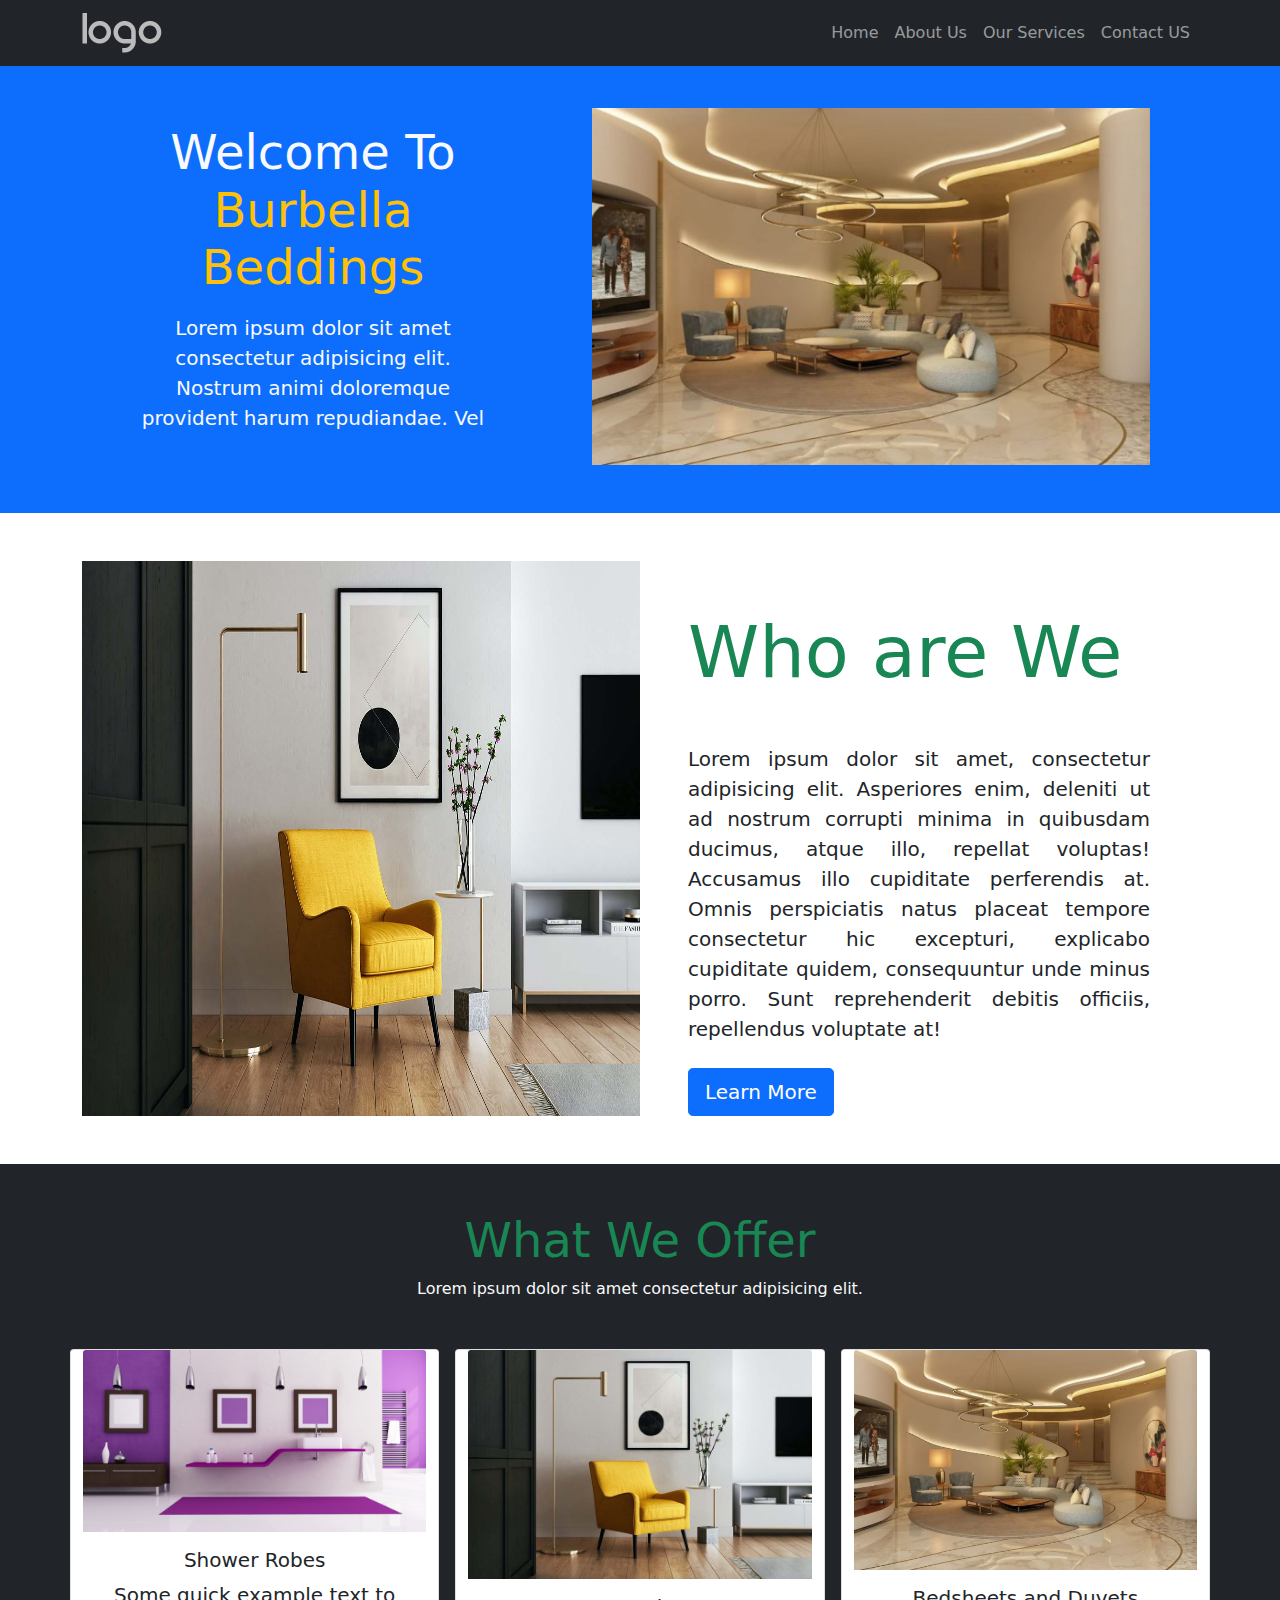
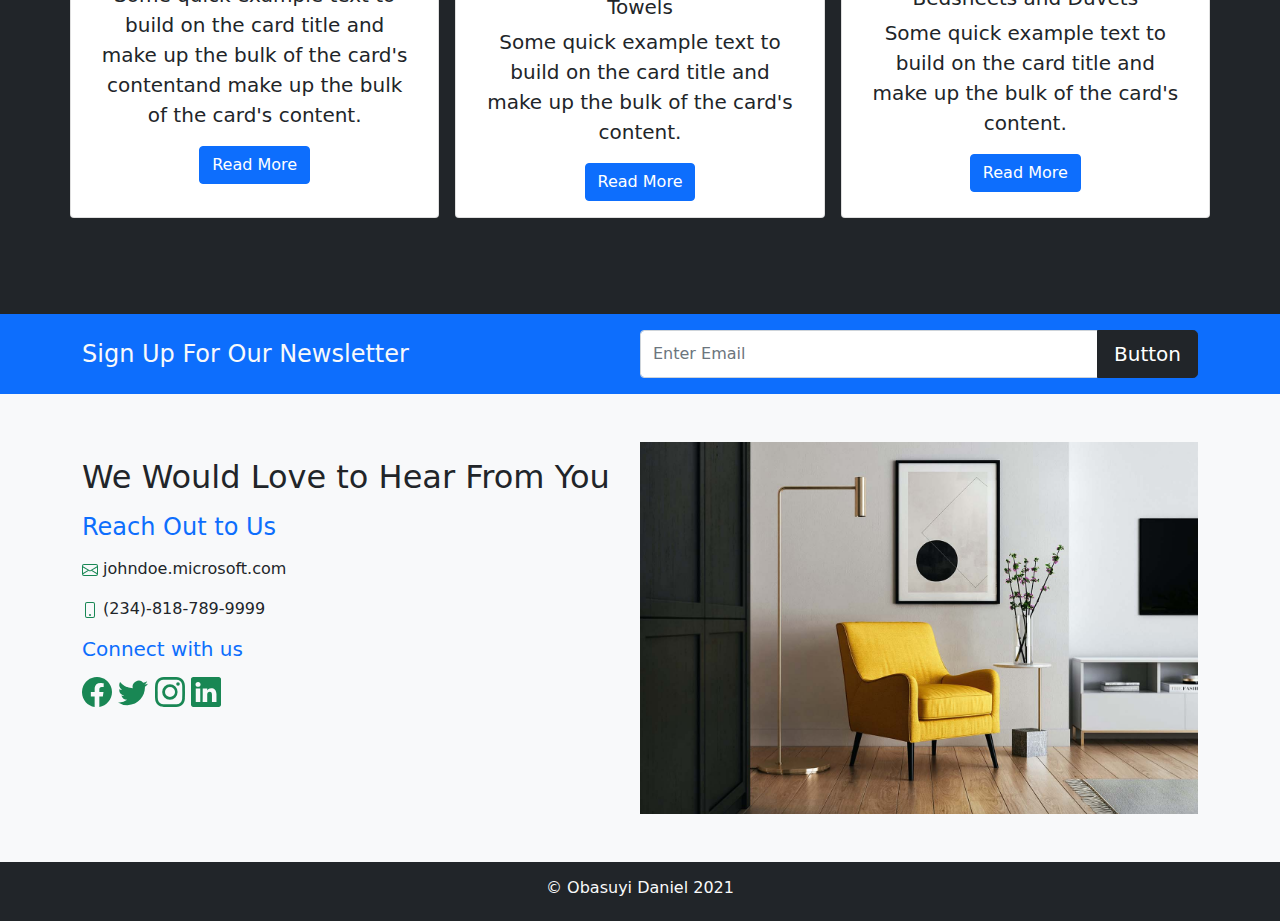
<file: index.html>
<!DOCTYPE html>
<html lang="en">
<head>
    <meta charset="UTF-8">
    <meta http-equiv="X-UA-Compatible" content="IE=edge">
    <meta name="viewport" content="width=device-width, initial-scale=1.0">
    <link rel="stylesheet" href="./css/bootstrap.min.css">
    <link rel="stylesheet" href="./css/main.css">
    <title>Burbella | Home</title>
</head>
<body>
    <header>
        <nav class="navbar navbar-expand-lg bg-dark navbar-dark fixed-top">
            <div class="container">
                <a href="#">
                    <img src="./Images/default-logo.png" alt="" class="navbar-brand img-fluid ">
                </a>
                <button class="navbar-toggler" type="button" data-bs-toggle="collapse" data-bs-target="#navmenu">
                    <span class="navbar-toggler-icon"></span>
                </button>

                <div class="collapse navbar-collapse" id="navmenu">
                    <ul class="navbar-nav ms-auto">
                        <li class="nav-item">
                            <a href="index.html" class="nav-link"> Home</a>
                        </li>
                        <li class="nav-item">
                            <a href="about_us.html" class="nav-link"> About Us</a>
                        </li>
                        <li class="nav-item">
                            <a href="services.html" class="nav-link"> Our Services</a>
                        </li>
                        <li class="nav-item">
                            <a href="contact_us.html" class="nav-link">Contact US</a>
                        </li>
                    </ul>
                </div>
            </div>
        </nav>
    </header>
    
    <!-- Banner Section -->
    <section class="bg-primary text-light p5 text-center">
        <div class="container ">
            <div class="d-sm-flex  align-items-center">
                <div class="m-5 w-50">
                    <h1 class="display-5"> Welcome To <span class="text-warning">Burbella Beddings</span> </h1>
                    <p class="lead mt-3">
                        Lorem ipsum dolor sit amet consectetur adipisicing elit. Nostrum animi doloremque provident harum repudiandae. Vel 
                    </p>
                 </div>
                 
                <img src="./Images/pics1.png" alt="" class="img-fluid w-50 m-5">
                 
            </div>
        </div>
    </section>
    <section class="text-dark p5 p-lg-0">
        <div class="container">
            <div class="d-sm-flex">
                <img src="./Images/pics2.jpg" alt="" class="img-fluid w-50 my-5">
                <div class="w-50 m-5">
                    <h1 class="display-2 my-5 text-success">Who are We</h1>
                    <p class="fs-5 mb-4 section-1-p lead">Lorem ipsum dolor sit amet, consectetur adipisicing elit. Asperiores enim, deleniti ut ad nostrum corrupti minima in quibusdam ducimus, atque illo, repellat voluptas! Accusamus illo cupiditate perferendis at. Omnis perspiciatis natus placeat tempore consectetur hic excepturi, explicabo cupiditate quidem, consequuntur unde minus porro. Sunt reprehenderit debitis officiis, repellendus voluptate at!</p>
                    <button type="button" class="btn btn-primary btn-lg" >Learn More</button>
                </div>
            </div>
        </div>
    </section>

    <!-- services -->
    <section class="p-5 bg-dark text-light">
        <div class="container text-center">
            <h1 class="mb-2 display-5 text-success">What We Offer</h1>
            <p class="mb-5">Lorem ipsum dolor sit amet consectetur adipisicing elit.</p>

            <!-- Cards -->
            <div class="row text-center gap-3 mb-5">

                <!-- Card 1 -->
                <div class="card text-dark col-md">
                    <img src="./Images/pics3.jpg" class="card-img-top" alt="...">
                    <div class="card-body">
                        <h5 class="card-title">Shower Robes</h5>
                        <p class="card-text lead">Some quick example text to build on the card title and make up the bulk of the card's contentand make up the bulk of the card's content.</p>
                        <a href="#" class="btn btn-primary">Read More</a>
                    </div>
                </div>

                <!-- Card 2 -->
                      
                <div class="card text-dark col-md">
                    <img src="./Images/pics2.jpg" class="card-img-top" alt="...">
                    <div class="card-body">
                        <h5 class="card-title">Towels</h5>
                        <p class="card-text lead">Some quick example text to build on the card title and make up the bulk of the card's content.</p>
                        <a href="#" class="btn btn-primary">Read More</a>
                    </div>
                </div>

                <!-- Card 3 -->

                <div class="card text-dark col-md">
                    <img src="./Images/pics1.png" class="card-img-top" alt="...">
                    <div class="card-body">
                        <h5 class="card-title">Bedsheets and Duvets</h5>
                        <p class="card-text lead">Some quick example text to build on the card title and make up the bulk of the card's content.</p>
                        <a href="#" class="btn btn-primary">Read More</a>
                    </div>
                </div>
            </div>

            <!-- Cards End -->
        </div>
    </section>


    <!-- Newsletter -->
    <section class="bg-primary text-light p-3">
        <div class="container">
            
            <div class="d-md-flex justify-content-between align-items-center">
                <h3 class="mb-3 mb-md-0 h4">Sign Up For Our Newsletter</h3>
           
                <div class="input-group news-input">
                    <input type="text" class="form-control" placeholder="Enter Email">
                    <button class="btn  btn-dark btn-lg" type="button" id="button-addon2 ">Button</button>
                </div>
            </div>  
        </div>
    </section>

    <!-- Contact -->
    <section class="bg-light p-5 text-dark">
        <div class="container">
            <div class=" d-sm-flex justify-content-between text-start">
                <div>
                   <h5 class="h2 my-3">We Would Love to Hear From You</h5>
                   <p class="mb-3 h4 text-primary">Reach Out to Us</p> 
                   <div>
                       <p>
                           <svg class="text-success" xmlns="http://www.w3.org/2000/svg" width="16" height="16" fill="currentColor" class="bi bi-envelope" viewBox="0 0 16 16">
                        <path d="M0 4a2 2 0 0 1 2-2h12a2 2 0 0 1 2 2v8a2 2 0 0 1-2 2H2a2 2 0 0 1-2-2V4zm2-1a1 1 0 0 0-1 1v.217l7 4.2 7-4.2V4a1 1 0 0 0-1-1H2zm13 2.383-4.758 2.855L15 11.114v-5.73zm-.034 6.878L9.271 8.82 8 9.583 6.728 8.82l-5.694 3.44A1 1 0 0 0 2 13h12a1 1 0 0 0 .966-.739zM1 11.114l4.758-2.876L1 5.383v5.73z"/>
                        </svg>
                      johndoe.microsoft.com
                    </p>
                   </div>
                  <div>
                      <p>
                        <svg class="text-success"xmlns="http://www.w3.org/2000/svg" width="16" height="16" fill="currentColor" class="bi bi-phone" viewBox="0 0 16 16">
                        <path d="M11 1a1 1 0 0 1 1 1v12a1 1 0 0 1-1 1H5a1 1 0 0 1-1-1V2a1 1 0 0 1 1-1h6zM5 0a2 2 0 0 0-2 2v12a2 2 0 0 0 2 2h6a2 2 0 0 0 2-2V2a2 2 0 0 0-2-2H5z"/>
                        <path d="M8 14a1 1 0 1 0 0-2 1 1 0 0 0 0 2z"/>
                        </svg>
                        (234)-818-789-9999
                        </p>
                      <div class="h5 mt-3 text-primary">Connect with us
                        <div class="text-success mt-3">
                            <svg  xmlns="http://www.w3.org/2000/svg" width="30" height="30" fill="currentColor" class="bi bi-facebook" viewBox="0 0 16 16">
                                <path d="M16 8.049c0-4.446-3.582-8.05-8-8.05C3.58 0-.002 3.603-.002 8.05c0 4.017 2.926 7.347 6.75 7.951v-5.625h-2.03V8.05H6.75V6.275c0-2.017 1.195-3.131 3.022-3.131.876 0 1.791.157 1.791.157v1.98h-1.009c-.993 0-1.303.621-1.303 1.258v1.51h2.218l-.354 2.326H9.25V16c3.824-.604 6.75-3.934 6.75-7.951z"/>
                              </svg>
                              <svg xmlns="http://www.w3.org/2000/svg" width="30" height="30" fill="currentColor" class="bi bi-twitter" viewBox="0 0 16 16">
                                <path d="M5.026 15c6.038 0 9.341-5.003 9.341-9.334 0-.14 0-.282-.006-.422A6.685 6.685 0 0 0 16 3.542a6.658 6.658 0 0 1-1.889.518 3.301 3.301 0 0 0 1.447-1.817 6.533 6.533 0 0 1-2.087.793A3.286 3.286 0 0 0 7.875 6.03a9.325 9.325 0 0 1-6.767-3.429 3.289 3.289 0 0 0 1.018 4.382A3.323 3.323 0 0 1 .64 6.575v.045a3.288 3.288 0 0 0 2.632 3.218 3.203 3.203 0 0 1-.865.115 3.23 3.23 0 0 1-.614-.057 3.283 3.283 0 0 0 3.067 2.277A6.588 6.588 0 0 1 .78 13.58a6.32 6.32 0 0 1-.78-.045A9.344 9.344 0 0 0 5.026 15z"/>
                              </svg>
                              <svg xmlns="http://www.w3.org/2000/svg" width="30" height="30" fill="currentColor" class="bi bi-instagram" viewBox="0 0 16 16">
                                <path d="M8 0C5.829 0 5.556.01 4.703.048 3.85.088 3.269.222 2.76.42a3.917 3.917 0 0 0-1.417.923A3.927 3.927 0 0 0 .42 2.76C.222 3.268.087 3.85.048 4.7.01 5.555 0 5.827 0 8.001c0 2.172.01 2.444.048 3.297.04.852.174 1.433.372 1.942.205.526.478.972.923 1.417.444.445.89.719 1.416.923.51.198 1.09.333 1.942.372C5.555 15.99 5.827 16 8 16s2.444-.01 3.298-.048c.851-.04 1.434-.174 1.943-.372a3.916 3.916 0 0 0 1.416-.923c.445-.445.718-.891.923-1.417.197-.509.332-1.09.372-1.942C15.99 10.445 16 10.173 16 8s-.01-2.445-.048-3.299c-.04-.851-.175-1.433-.372-1.941a3.926 3.926 0 0 0-.923-1.417A3.911 3.911 0 0 0 13.24.42c-.51-.198-1.092-.333-1.943-.372C10.443.01 10.172 0 7.998 0h.003zm-.717 1.442h.718c2.136 0 2.389.007 3.232.046.78.035 1.204.166 1.486.275.373.145.64.319.92.599.28.28.453.546.598.92.11.281.24.705.275 1.485.039.843.047 1.096.047 3.231s-.008 2.389-.047 3.232c-.035.78-.166 1.203-.275 1.485a2.47 2.47 0 0 1-.599.919c-.28.28-.546.453-.92.598-.28.11-.704.24-1.485.276-.843.038-1.096.047-3.232.047s-2.39-.009-3.233-.047c-.78-.036-1.203-.166-1.485-.276a2.478 2.478 0 0 1-.92-.598 2.48 2.48 0 0 1-.6-.92c-.109-.281-.24-.705-.275-1.485-.038-.843-.046-1.096-.046-3.233 0-2.136.008-2.388.046-3.231.036-.78.166-1.204.276-1.486.145-.373.319-.64.599-.92.28-.28.546-.453.92-.598.282-.11.705-.24 1.485-.276.738-.034 1.024-.044 2.515-.045v.002zm4.988 1.328a.96.96 0 1 0 0 1.92.96.96 0 0 0 0-1.92zm-4.27 1.122a4.109 4.109 0 1 0 0 8.217 4.109 4.109 0 0 0 0-8.217zm0 1.441a2.667 2.667 0 1 1 0 5.334 2.667 2.667 0 0 1 0-5.334z"/>
                              </svg>
                              <svg xmlns="http://www.w3.org/2000/svg" width="30" height="30" fill="currentColor" class="bi bi-linkedin" viewBox="0 0 16 16">
                                <path d="M0 1.146C0 .513.526 0 1.175 0h13.65C15.474 0 16 .513 16 1.146v13.708c0 .633-.526 1.146-1.175 1.146H1.175C.526 16 0 15.487 0 14.854V1.146zm4.943 12.248V6.169H2.542v7.225h2.401zm-1.2-8.212c.837 0 1.358-.554 1.358-1.248-.015-.709-.52-1.248-1.342-1.248-.822 0-1.359.54-1.359 1.248 0 .694.521 1.248 1.327 1.248h.016zm4.908 8.212V9.359c0-.216.016-.432.08-.586.173-.431.568-.878 1.232-.878.869 0 1.216.662 1.216 1.634v3.865h2.401V9.25c0-2.22-1.184-3.252-2.764-3.252-1.274 0-1.845.7-2.165 1.193v.025h-.016a5.54 5.54 0 0 1 .016-.025V6.169h-2.4c.03.678 0 7.225 0 7.225h2.4z"/>
                              </svg>
                        </div>
                      </div>
                  </div>
                </div>
                <img src="./Images/pics2.jpg" alt="" class="img-fluid w-50">
            </div>
        </div>
    </section>

    <!-- Testimonial  -->
    



    <footer class="bg-dark text-light text-center p-3">
        <div class="container"></div>
            <div>
                <h6>&copy Obasuyi Daniel 2021</h6>
            </div>
        </div>
    </footer>



    <script src="./js/bootstrap.bundle.min.js">
        
    </script>
</body>
</html>
</file>
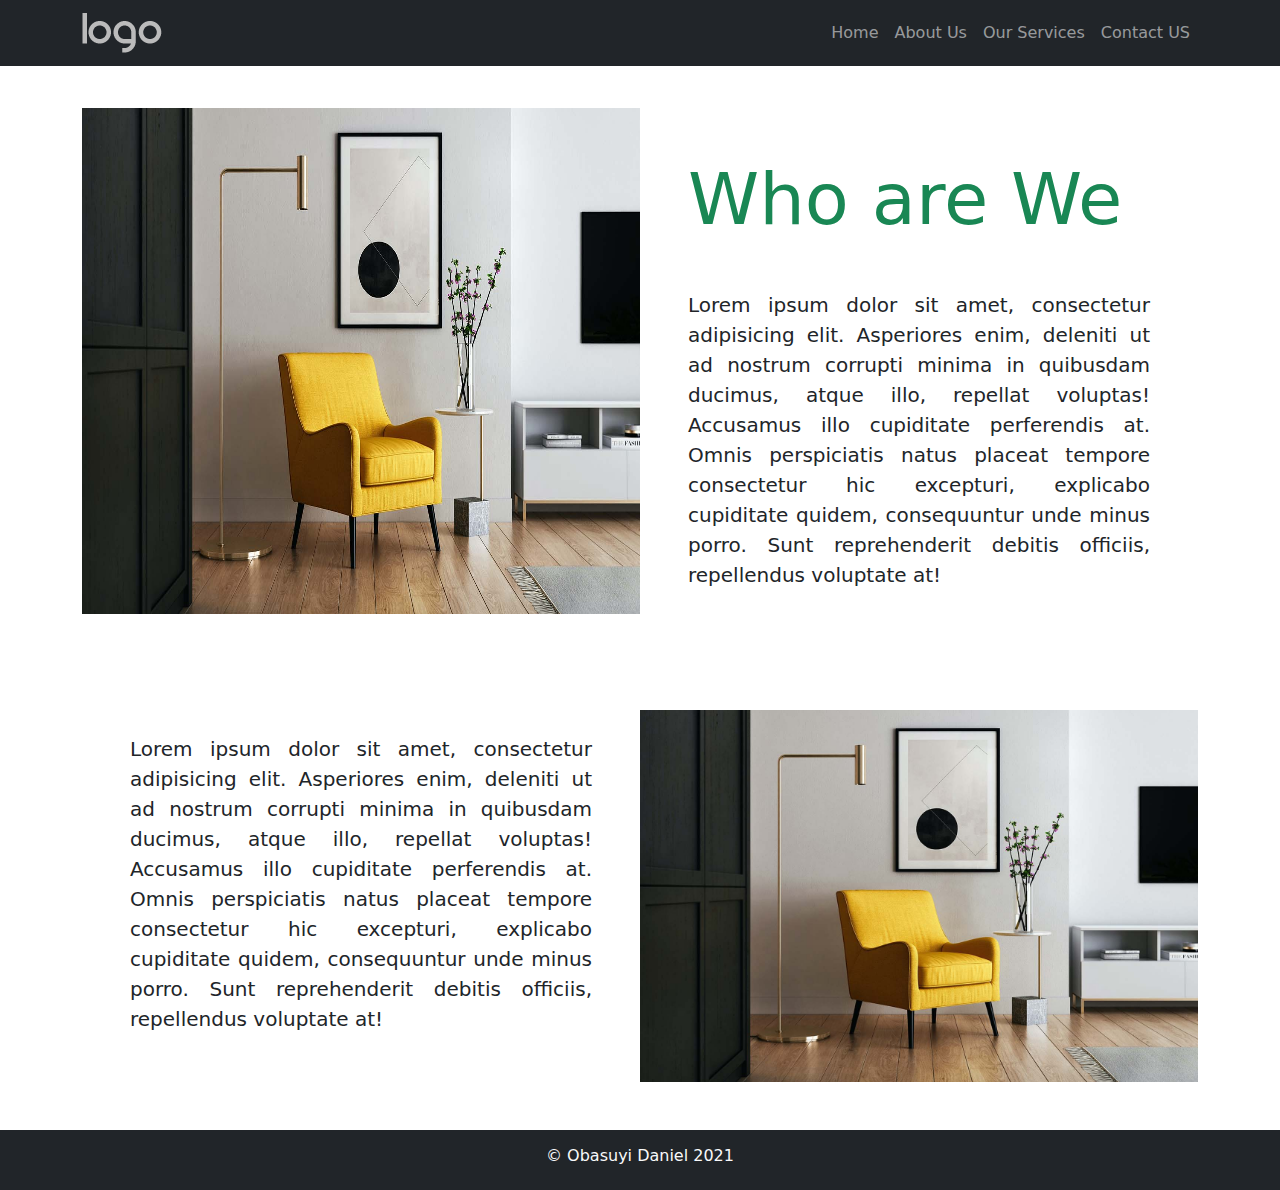
<file: about_us.html>
<!DOCTYPE html>
<html lang="en">
<head>
    <meta charset="UTF-8">
    <meta http-equiv="X-UA-Compatible" content="IE=edge">
    <meta name="viewport" content="width=device-width, initial-scale=1.0">
    <link rel="stylesheet" href="./css/bootstrap.min.css">
    <link rel="stylesheet" href="./css/main.css">
    <title>Burbella | About US</title>
</head>
<body>
    <header>
        <nav class="navbar navbar-expand-lg bg-dark navbar-dark fixed-top">
            <div class="container">
                <a href="#">
                    <img src="./Images/default-logo.png" alt="" class="navbar-brand img-fluid ">
                </a>
                <button class="navbar-toggler" type="button" data-bs-toggle="collapse" data-bs-target="#navmenu">
                    <span class="navbar-toggler-icon"></span>
                </button>

                <div class="collapse navbar-collapse" id="navmenu">
                    <ul class="navbar-nav ms-auto">
                        <li class="nav-item">
                            <a href="index.html" class="nav-link"> Home</a>
                        </li>
                        <li class="nav-item">
                            <a href="about_us.html" class="nav-link"> About Us</a>
                        </li>
                        <li class="nav-item">
                            <a href="services.html" class="nav-link"> Our Services</a>
                        </li>
                        <li class="nav-item">
                            <a href="contact_us.html" class="nav-link">Contact US</a>
                        </li>
                    </ul>
                </div>
            </div>
        </nav>
    </header>
    
    <section class="text-dark p5 p-lg-0">
        <div class="container">
            <div class="d-sm-flex">
                <img src="./Images/pics2.jpg" alt="" class="img-fluid w-50 my-5">
                <div class="w-50 m-5">
                    <h1 class="display-2 my-5 text-success">Who are We</h1>
                    <p class="fs-5 mb-4 section-1-p lead">Lorem ipsum dolor sit amet, consectetur adipisicing elit. Asperiores enim, deleniti ut ad nostrum corrupti minima in quibusdam ducimus, atque illo, repellat voluptas! Accusamus illo cupiditate perferendis at. Omnis perspiciatis natus placeat tempore consectetur hic excepturi, explicabo cupiditate quidem, consequuntur unde minus porro. Sunt reprehenderit debitis officiis, repellendus voluptate at!</p>
                </div>
            </div>
        </div>
    </section>
    <section class="text-dark p5 p-lg-0">
        <div class="container">
            <div class="d-sm-flex">
                <div class="w-50 m-5 align-self-center">
                    <p class="fs-5 mb-4 section-1-p lead">Lorem ipsum dolor sit amet, consectetur adipisicing elit. Asperiores enim, deleniti ut ad nostrum corrupti minima in quibusdam ducimus, atque illo, repellat voluptas! Accusamus illo cupiditate perferendis at. Omnis perspiciatis natus placeat tempore consectetur hic excepturi, explicabo cupiditate quidem, consequuntur unde minus porro. Sunt reprehenderit debitis officiis, repellendus voluptate at!</p>
                </div>
                <img src="./Images/pics2.jpg" alt="" class="img-fluid w-50 my-5">
            </div>
        </div>
    </section>






    <footer class="bg-dark text-light text-center p-3">
        <div class="container"></div>
            <div>
                <h6>&copy Obasuyi Daniel 2021</h6>
            </div>
        </div>
    </footer>



    <script src="./js/bootstrap.bundle.min.js">
        
    </script>
</body>
</html>
</file>
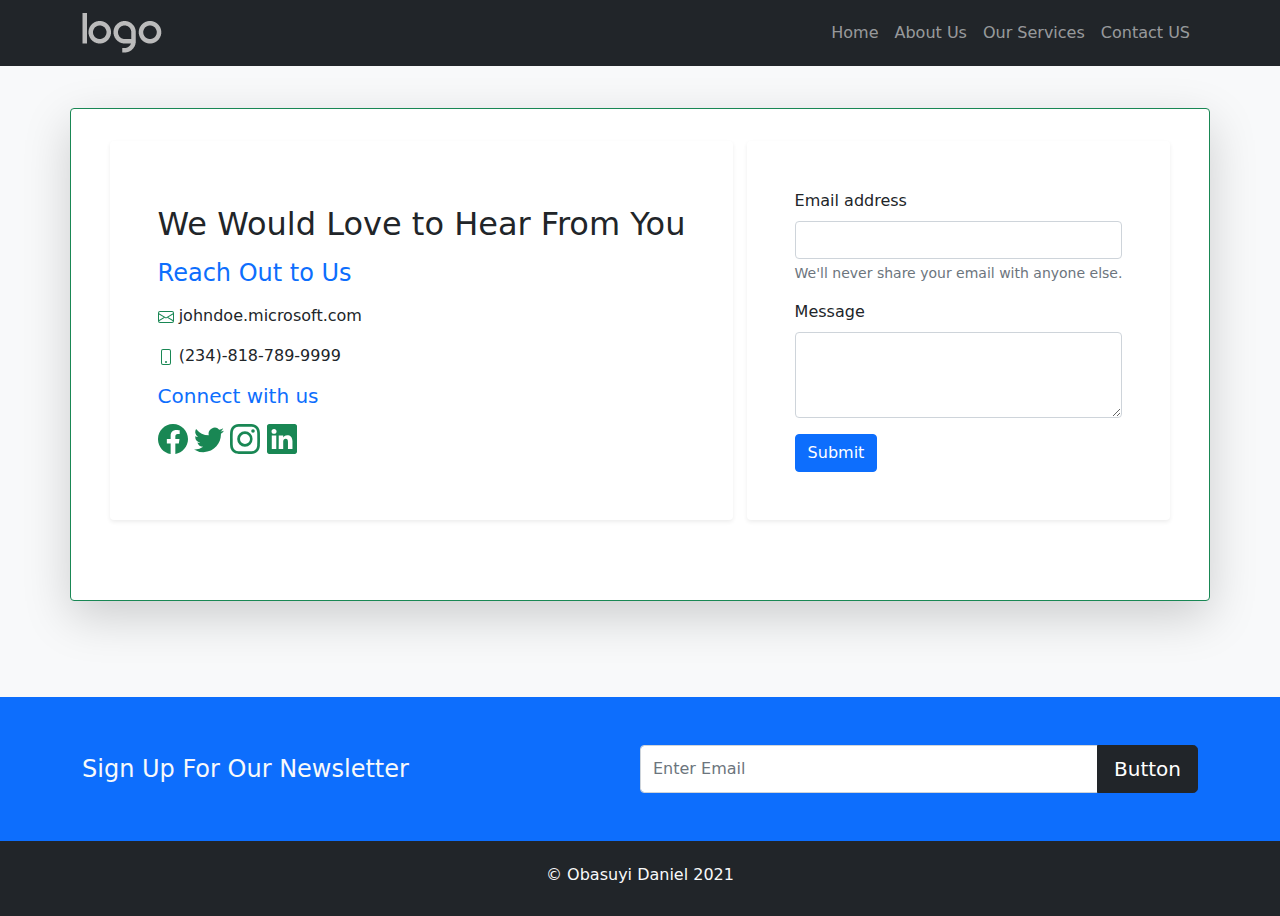
<file: contact_us.html>
<!DOCTYPE html>
<html lang="en">
<head>
    <meta charset="UTF-8">
    <meta http-equiv="X-UA-Compatible" content="IE=edge">
    <meta name="viewport" content="width=device-width, initial-scale=1.0">
    <link rel="stylesheet" href="./css/bootstrap.min.css">
    <link rel="stylesheet" href="./css/main.css">
    <title>Burbella | Contact Us</title>
</head>
<body>
    <header>
        <nav class="navbar navbar-expand-lg bg-dark navbar-dark fixed-top">
            <div class="container">
                <a href="#">
                    <img src="./Images/default-logo.png" alt="" class="navbar-brand img-fluid ">
                </a>
                <button class="navbar-toggler" type="button" data-bs-toggle="collapse" data-bs-target="#navmenu">
                    <span class="navbar-toggler-icon"></span>
                </button>

                <div class="collapse navbar-collapse" id="navmenu">
                    <ul class="navbar-nav ms-auto">
                        <li class="nav-item">
                            <a href="index.html" class="nav-link"> Home</a>
                        </li>
                        <li class="nav-item">
                            <a href="about_us.html" class="nav-link"> About Us</a>
                        </li>
                        <li class="nav-item">
                            <a href="services.html" class="nav-link"> Our Services</a>
                        </li>
                        <li class="nav-item">
                            <a href="contact_us.html" class="nav-link">Contact US</a>
                        </li>
                    </ul>
                </div>
            </div>
        </nav>
    </header>

    <section class="bg-light p-5 text-dark ">
        <div class="container shadow-lg p-3 mb-5 bg-body rounded border border-success">
            <div class=" d-sm-flex justify-content-around text-start p-3">
                <div class="p-5 shadow-sm p-3 mb-5 bg-body rounded">
                   <h5 class="h2 my-3">We Would Love to Hear From You</h5>
                   <p class="mb-3 h4 text-primary">Reach Out to Us</p> 
                   <div>
                       <p>
                           <svg class="text-success" xmlns="http://www.w3.org/2000/svg" width="16" height="16" fill="currentColor" class="bi bi-envelope" viewBox="0 0 16 16">
                        <path d="M0 4a2 2 0 0 1 2-2h12a2 2 0 0 1 2 2v8a2 2 0 0 1-2 2H2a2 2 0 0 1-2-2V4zm2-1a1 1 0 0 0-1 1v.217l7 4.2 7-4.2V4a1 1 0 0 0-1-1H2zm13 2.383-4.758 2.855L15 11.114v-5.73zm-.034 6.878L9.271 8.82 8 9.583 6.728 8.82l-5.694 3.44A1 1 0 0 0 2 13h12a1 1 0 0 0 .966-.739zM1 11.114l4.758-2.876L1 5.383v5.73z"/>
                        </svg>
                      johndoe.microsoft.com
                    </p>
                   </div>
                  <div>
                      <p>
                        <svg class="text-success"xmlns="http://www.w3.org/2000/svg" width="16" height="16" fill="currentColor" class="bi bi-phone" viewBox="0 0 16 16">
                        <path d="M11 1a1 1 0 0 1 1 1v12a1 1 0 0 1-1 1H5a1 1 0 0 1-1-1V2a1 1 0 0 1 1-1h6zM5 0a2 2 0 0 0-2 2v12a2 2 0 0 0 2 2h6a2 2 0 0 0 2-2V2a2 2 0 0 0-2-2H5z"/>
                        <path d="M8 14a1 1 0 1 0 0-2 1 1 0 0 0 0 2z"/>
                        </svg>
                        (234)-818-789-9999
                        </p>
                      <div class="h5 my-3 text-primary">Connect with us
                        <div class="text-success mt-3">
                            <svg xmlns="http://www.w3.org/2000/svg" width="30" height="30" fill="currentColor" class="bi bi-facebook" viewBox="0 0 16 16">
                                <path d="M16 8.049c0-4.446-3.582-8.05-8-8.05C3.58 0-.002 3.603-.002 8.05c0 4.017 2.926 7.347 6.75 7.951v-5.625h-2.03V8.05H6.75V6.275c0-2.017 1.195-3.131 3.022-3.131.876 0 1.791.157 1.791.157v1.98h-1.009c-.993 0-1.303.621-1.303 1.258v1.51h2.218l-.354 2.326H9.25V16c3.824-.604 6.75-3.934 6.75-7.951z"/>
                              </svg>
                              <svg xmlns="http://www.w3.org/2000/svg" width="30" height="30" fill="currentColor" class="bi bi-twitter" viewBox="0 0 16 16">
                                <path d="M5.026 15c6.038 0 9.341-5.003 9.341-9.334 0-.14 0-.282-.006-.422A6.685 6.685 0 0 0 16 3.542a6.658 6.658 0 0 1-1.889.518 3.301 3.301 0 0 0 1.447-1.817 6.533 6.533 0 0 1-2.087.793A3.286 3.286 0 0 0 7.875 6.03a9.325 9.325 0 0 1-6.767-3.429 3.289 3.289 0 0 0 1.018 4.382A3.323 3.323 0 0 1 .64 6.575v.045a3.288 3.288 0 0 0 2.632 3.218 3.203 3.203 0 0 1-.865.115 3.23 3.23 0 0 1-.614-.057 3.283 3.283 0 0 0 3.067 2.277A6.588 6.588 0 0 1 .78 13.58a6.32 6.32 0 0 1-.78-.045A9.344 9.344 0 0 0 5.026 15z"/>
                              </svg>
                              <svg xmlns="http://www.w3.org/2000/svg" width="30" height="30" fill="currentColor" class="bi bi-instagram" viewBox="0 0 16 16">
                                <path d="M8 0C5.829 0 5.556.01 4.703.048 3.85.088 3.269.222 2.76.42a3.917 3.917 0 0 0-1.417.923A3.927 3.927 0 0 0 .42 2.76C.222 3.268.087 3.85.048 4.7.01 5.555 0 5.827 0 8.001c0 2.172.01 2.444.048 3.297.04.852.174 1.433.372 1.942.205.526.478.972.923 1.417.444.445.89.719 1.416.923.51.198 1.09.333 1.942.372C5.555 15.99 5.827 16 8 16s2.444-.01 3.298-.048c.851-.04 1.434-.174 1.943-.372a3.916 3.916 0 0 0 1.416-.923c.445-.445.718-.891.923-1.417.197-.509.332-1.09.372-1.942C15.99 10.445 16 10.173 16 8s-.01-2.445-.048-3.299c-.04-.851-.175-1.433-.372-1.941a3.926 3.926 0 0 0-.923-1.417A3.911 3.911 0 0 0 13.24.42c-.51-.198-1.092-.333-1.943-.372C10.443.01 10.172 0 7.998 0h.003zm-.717 1.442h.718c2.136 0 2.389.007 3.232.046.78.035 1.204.166 1.486.275.373.145.64.319.92.599.28.28.453.546.598.92.11.281.24.705.275 1.485.039.843.047 1.096.047 3.231s-.008 2.389-.047 3.232c-.035.78-.166 1.203-.275 1.485a2.47 2.47 0 0 1-.599.919c-.28.28-.546.453-.92.598-.28.11-.704.24-1.485.276-.843.038-1.096.047-3.232.047s-2.39-.009-3.233-.047c-.78-.036-1.203-.166-1.485-.276a2.478 2.478 0 0 1-.92-.598 2.48 2.48 0 0 1-.6-.92c-.109-.281-.24-.705-.275-1.485-.038-.843-.046-1.096-.046-3.233 0-2.136.008-2.388.046-3.231.036-.78.166-1.204.276-1.486.145-.373.319-.64.599-.92.28-.28.546-.453.92-.598.282-.11.705-.24 1.485-.276.738-.034 1.024-.044 2.515-.045v.002zm4.988 1.328a.96.96 0 1 0 0 1.92.96.96 0 0 0 0-1.92zm-4.27 1.122a4.109 4.109 0 1 0 0 8.217 4.109 4.109 0 0 0 0-8.217zm0 1.441a2.667 2.667 0 1 1 0 5.334 2.667 2.667 0 0 1 0-5.334z"/>
                              </svg>
                              <svg xmlns="http://www.w3.org/2000/svg" width="30" height="30" fill="currentColor" class="bi bi-linkedin" viewBox="0 0 16 16">
                                <path d="M0 1.146C0 .513.526 0 1.175 0h13.65C15.474 0 16 .513 16 1.146v13.708c0 .633-.526 1.146-1.175 1.146H1.175C.526 16 0 15.487 0 14.854V1.146zm4.943 12.248V6.169H2.542v7.225h2.401zm-1.2-8.212c.837 0 1.358-.554 1.358-1.248-.015-.709-.52-1.248-1.342-1.248-.822 0-1.359.54-1.359 1.248 0 .694.521 1.248 1.327 1.248h.016zm4.908 8.212V9.359c0-.216.016-.432.08-.586.173-.431.568-.878 1.232-.878.869 0 1.216.662 1.216 1.634v3.865h2.401V9.25c0-2.22-1.184-3.252-2.764-3.252-1.274 0-1.845.7-2.165 1.193v.025h-.016a5.54 5.54 0 0 1 .016-.025V6.169h-2.4c.03.678 0 7.225 0 7.225h2.4z"/>
                              </svg>
                        </div>
                      </div>
                  </div>
                </div>
                <form class="p-5 shadow-sm p-3 mb-5 bg-body rounded">
                    <div class="mb-3">
                      <label for="exampleInputEmail1" class="form-label">Email address</label>
                      <input type="email" class="form-control" id="exampleInputEmail1" aria-describedby="emailHelp">
                      <div id="emailHelp" class="form-text">We'll never share your email with anyone else.</div>
                    </div>
                    <div class="mb-3">
                        <label for="exampleFormControlTextarea1" class="form-label">Message</label>
                        <textarea class="form-control" id="exampleFormControlTextarea1" rows="3"></textarea>
                      </div>
                    <button type="submit" class="btn btn-primary">Submit</button>
                  </form>
            </div>
        </div>
    </section>
    <section class="bg-primary text-light p-5">
        <div class="container">
            
            <div class="d-md-flex justify-content-between align-items-center">
                <h3 class="mb-3 mb-md-0 h4">Sign Up For Our Newsletter</h3>
           
                <div class="input-group news-input">
                    <input type="text" class="form-control" placeholder="Enter Email">
                    <button class="btn  btn-dark btn-lg" type="button" id="button-addon2 ">Button</button>
                </div>
            </div>  
        </div>
    </section>

    <footer class="bg-dark text-light text-center p-4">
        <div class="container"></div>
            <div>
                <h6>&copy Obasuyi Daniel 2021</h6>
            </div>
        </div>
    </footer>



    <script src="./js/bootstrap.bundle.min.js">
        
    </script>
</body>
</html>
</file>
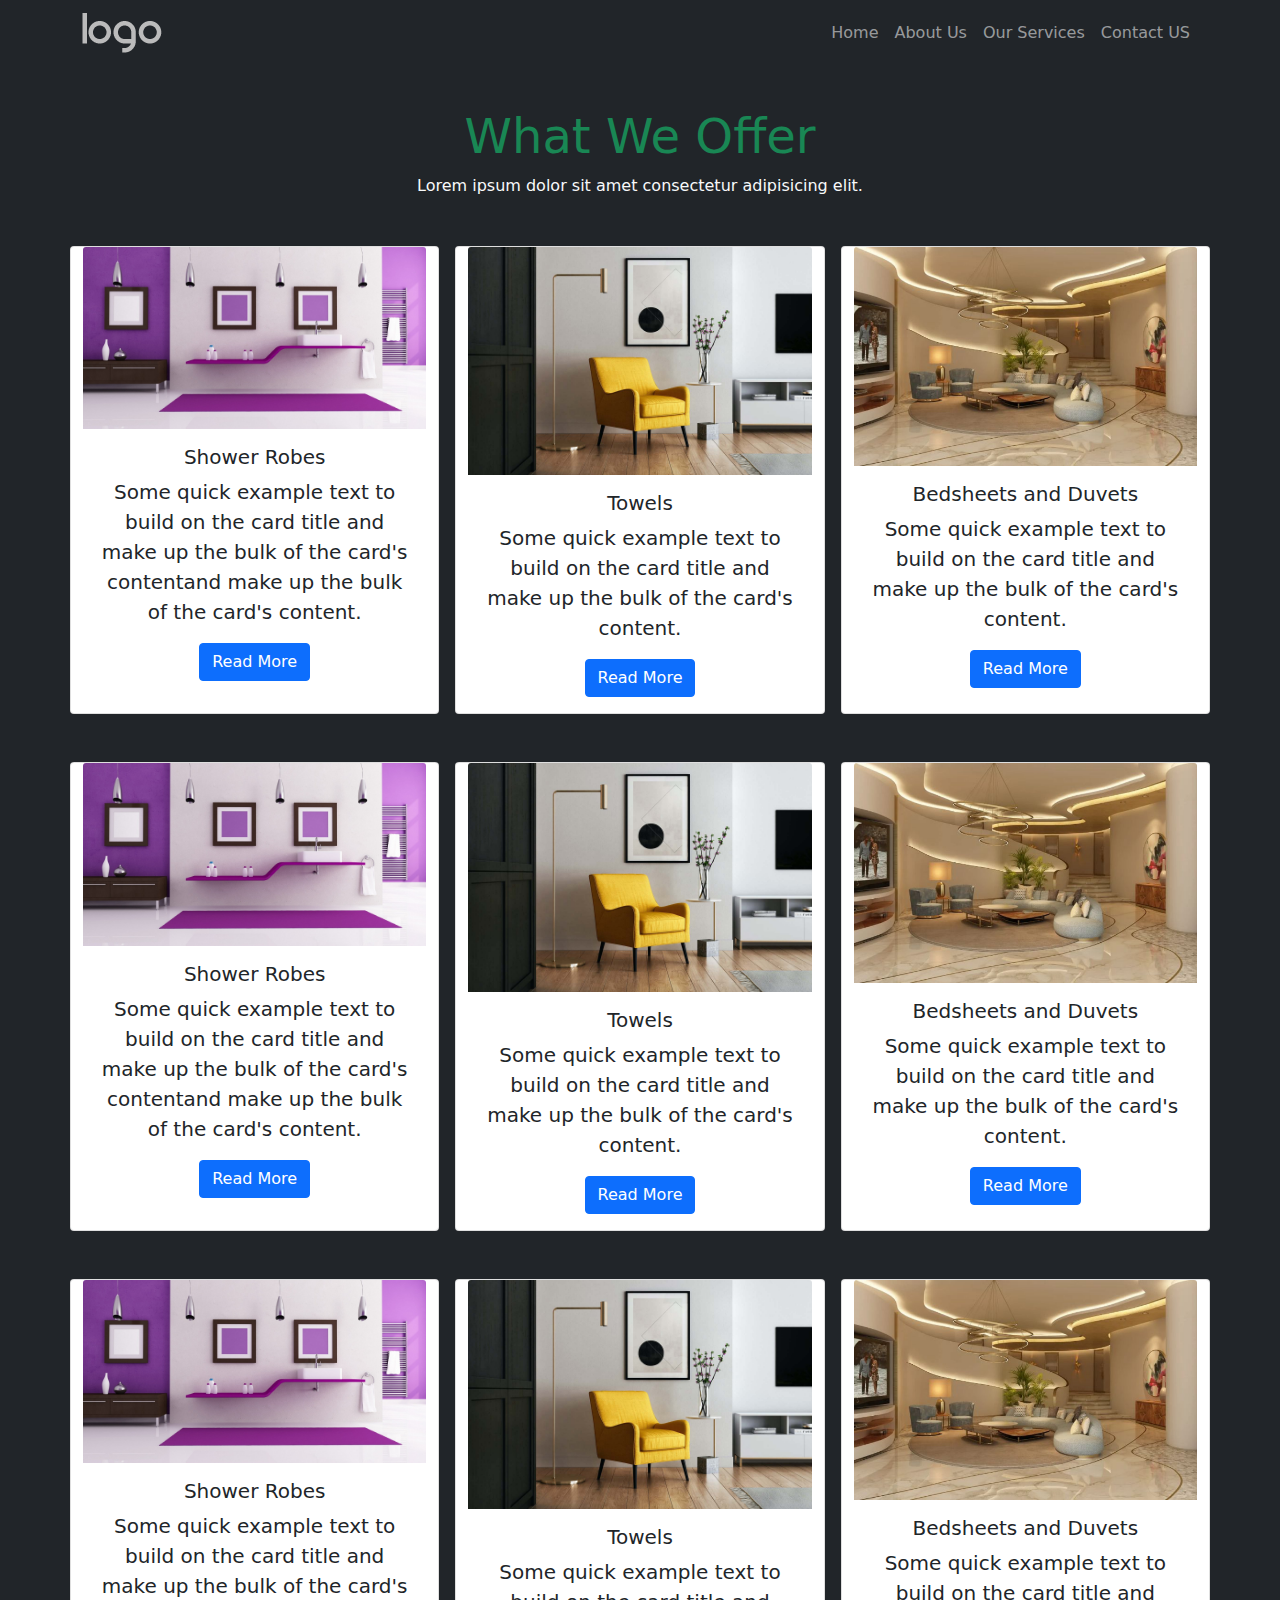
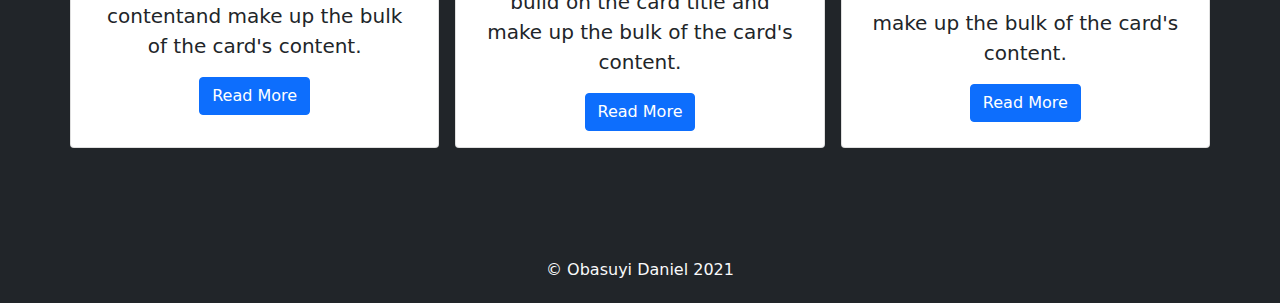
<file: services.html>
<!DOCTYPE html>
<html lang="en">
<head>
    <meta charset="UTF-8">
    <meta http-equiv="X-UA-Compatible" content="IE=edge">
    <meta name="viewport" content="width=device-width, initial-scale=1.0">
    <link rel="stylesheet" href="./css/bootstrap.min.css">
    <link rel="stylesheet" href="./css/main.css">
    <title>Burbella | Our Services</title>
</head>
<body>
    <header>
        <nav class="navbar navbar-expand-lg bg-dark navbar-dark fixed-top">
            <div class="container">
                <a href="#">
                    <img src="./Images/default-logo.png" alt="" class="navbar-brand img-fluid ">
                </a>
                <button class="navbar-toggler" type="button" data-bs-toggle="collapse" data-bs-target="#navmenu">
                    <span class="navbar-toggler-icon"></span>
                </button>

                <div class="collapse navbar-collapse" id="navmenu">
                    <ul class="navbar-nav ms-auto">
                        <li class="nav-item">
                            <a href="index.html" class="nav-link"> Home</a>
                        </li>
                        <li class="nav-item">
                            <a href="about_us.html" class="nav-link"> About Us</a>
                        </li>
                        <li class="nav-item">
                            <a href="services.html" class="nav-link"> Our Services</a>
                        </li>
                        <li class="nav-item">
                            <a href="contact_us.html" class="nav-link">Contact US</a>
                        </li>
                    </ul>
                </div>
            </div>
        </nav>
    </header> 



    <section class="p-5 bg-dark text-light">
        <div class="container text-center">
            <h1 class="mb-2 display-5 text-success">What We Offer</h1>
            <p class="mb-5">Lorem ipsum dolor sit amet consectetur adipisicing elit.</p>

            <!-- Cards -->
            <div class="row text-center gap-3 mb-5">

                <!-- Card 1 -->
                <div class="card text-dark col-md">
                    <img src="./Images/pics3.jpg" class="card-img-top" alt="...">
                    <div class="card-body">
                        <h5 class="card-title">Shower Robes</h5>
                        <p class="card-text lead">Some quick example text to build on the card title and make up the bulk of the card's contentand make up the bulk of the card's content.</p>
                        <a href="#" class="btn btn-primary">Read More</a>
                    </div>
                </div>

                <!-- Card 2 -->
                      
                <div class="card text-dark col-md">
                    <img src="./Images/pics2.jpg" class="card-img-top" alt="...">
                    <div class="card-body">
                        <h5 class="card-title">Towels</h5>
                        <p class="card-text lead">Some quick example text to build on the card title and make up the bulk of the card's content.</p>
                        <a href="#" class="btn btn-primary">Read More</a>
                    </div>
                </div>

                <!-- Card 3 -->

                <div class="card text-dark col-md">
                    <img src="./Images/pics1.png" class="card-img-top" alt="...">
                    <div class="card-body">
                        <h5 class="card-title">Bedsheets and Duvets</h5>
                        <p class="card-text lead">Some quick example text to build on the card title and make up the bulk of the card's content.</p>
                        <a href="#" class="btn btn-primary">Read More</a>
                    </div>
                </div>
            </div>
            <div class="row text-center gap-3 mb-5">

                <!-- Card 1 -->
                <div class="card text-dark col-md">
                    <img src="./Images/pics3.jpg" class="card-img-top" alt="...">
                    <div class="card-body">
                        <h5 class="card-title">Shower Robes</h5>
                        <p class="card-text lead">Some quick example text to build on the card title and make up the bulk of the card's contentand make up the bulk of the card's content.</p>
                        <a href="#" class="btn btn-primary">Read More</a>
                    </div>
                </div>

                <!-- Card 2 -->
                      
                <div class="card text-dark col-md">
                    <img src="./Images/pics2.jpg" class="card-img-top" alt="...">
                    <div class="card-body">
                        <h5 class="card-title">Towels</h5>
                        <p class="card-text lead">Some quick example text to build on the card title and make up the bulk of the card's content.</p>
                        <a href="#" class="btn btn-primary">Read More</a>
                    </div>
                </div>

                <!-- Card 3 -->

                <div class="card text-dark col-md">
                    <img src="./Images/pics1.png" class="card-img-top" alt="...">
                    <div class="card-body">
                        <h5 class="card-title">Bedsheets and Duvets</h5>
                        <p class="card-text lead">Some quick example text to build on the card title and make up the bulk of the card's content.</p>
                        <a href="#" class="btn btn-primary">Read More</a>
                    </div>
                </div>
            </div>

            <div class="row text-center gap-3 mb-5">

                <!-- Card 1 -->
                <div class="card text-dark col-md">
                    <img src="./Images/pics3.jpg" class="card-img-top" alt="...">
                    <div class="card-body">
                        <h5 class="card-title">Shower Robes</h5>
                        <p class="card-text lead">Some quick example text to build on the card title and make up the bulk of the card's contentand make up the bulk of the card's content.</p>
                        <a href="#" class="btn btn-primary">Read More</a>
                    </div>
                </div>

                <!-- Card 2 -->
                      
                <div class="card text-dark col-md">
                    <img src="./Images/pics2.jpg" class="card-img-top" alt="...">
                    <div class="card-body">
                        <h5 class="card-title">Towels</h5>
                        <p class="card-text lead">Some quick example text to build on the card title and make up the bulk of the card's content.</p>
                        <a href="#" class="btn btn-primary">Read More</a>
                    </div>
                </div>

                <!-- Card 3 -->

                <div class="card text-dark col-md">
                    <img src="./Images/pics1.png" class="card-img-top" alt="...">
                    <div class="card-body">
                        <h5 class="card-title">Bedsheets and Duvets</h5>
                        <p class="card-text lead">Some quick example text to build on the card title and make up the bulk of the card's content.</p>
                        <a href="#" class="btn btn-primary">Read More</a>
                    </div>
                </div>
            </div>


            <!-- Cards End -->
        </div>
    </section>










    <footer class="bg-dark text-light text-center p-3">
        <div class="container"></div>
            <div>
                <h6>&copy Obasuyi Daniel 2021</h6>
            </div>
        </div>
    </footer>



    <script src="./js/bootstrap.bundle.min.js">
        
    </script>
</body>
</html>
</file>
<file: css/main.css>
body::before{
    display:block;
    content:"";
    height: 60px;
}
.section-1-p{
    text-align: justify;
}

@media (min-width: 768px) {
    .news-input{
        width: 50%;
    }
}
</file>
